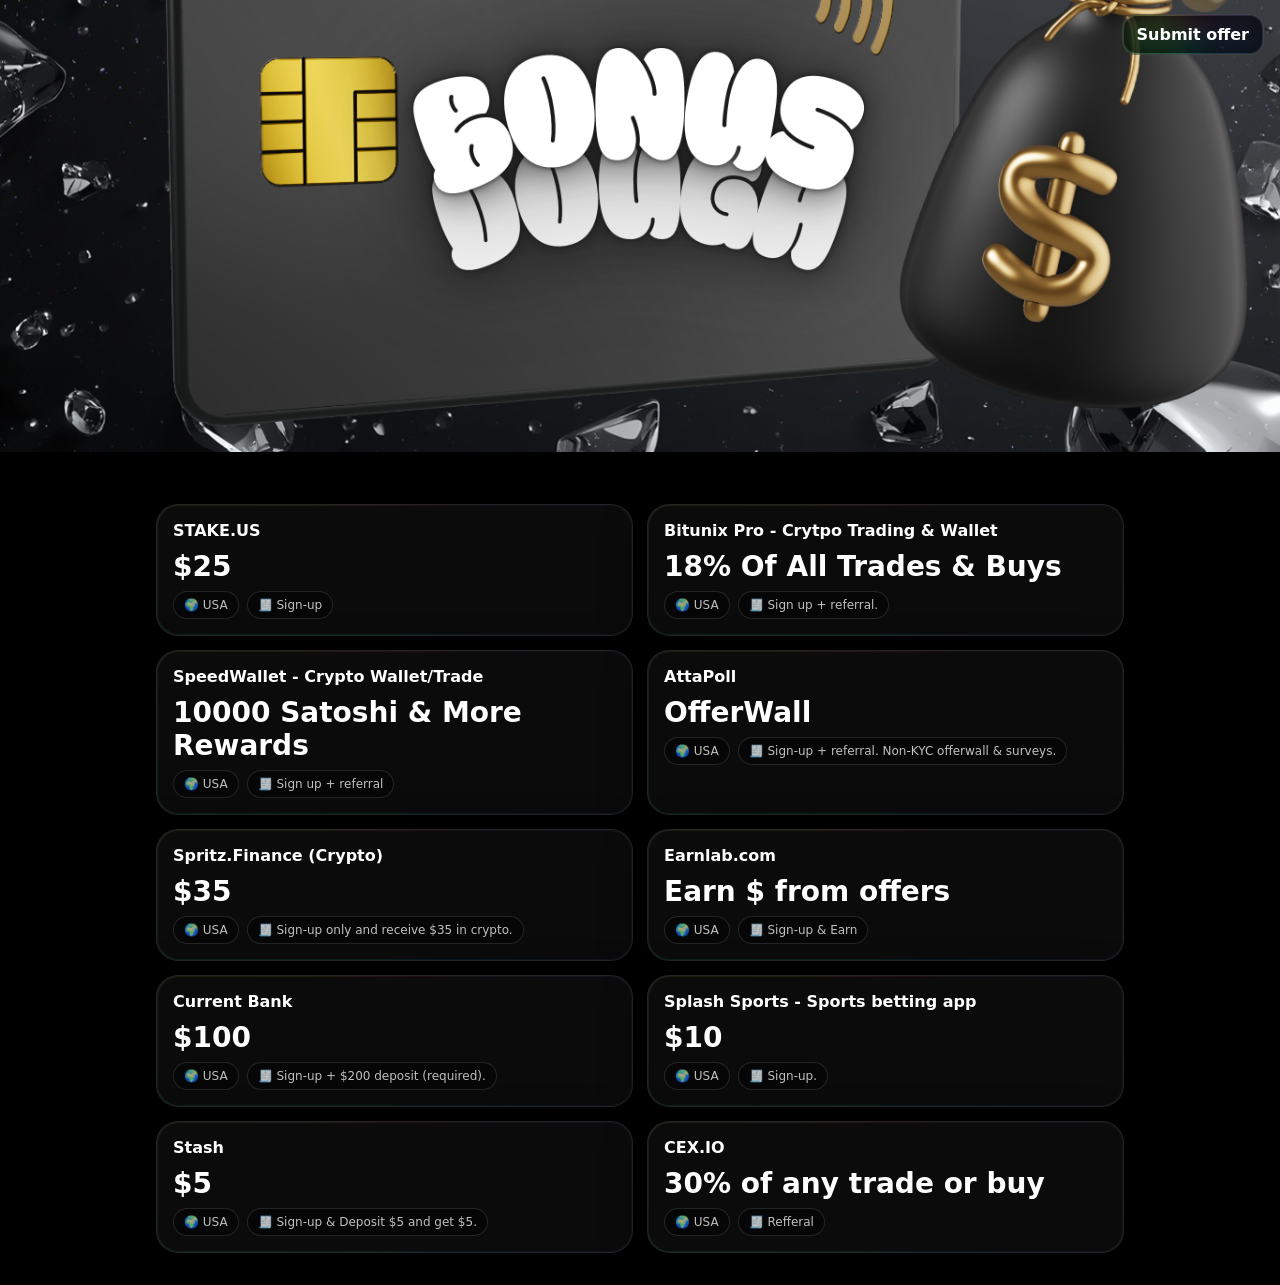
<file: index.html>
<!doctype html>
<html lang="en">
<head>
  <meta charset="UTF-8" />
  <meta name="viewport" content="width=device-width, initial-scale=1" />
  <title>Bonus Dough</title>

  <!-- cache-bust -->
  <link rel="stylesheet" href="style.css?v=10">
</head>
<body>

  <!-- HERO -->
  <section class="hero">
    <img class="heroImg" src="plush (2).png" alt="Bonus Dough banner">

    <!-- Overlay header: button only -->
    <header class="topbar">
      <a
        class="btn holo"
        href="https://forms.gle/v1kaimp985qFPA719"
        target="_blank"
        rel="noreferrer"
      ><span>Submit offer</span></a>
    </header>

    <div class="heroFade"></div>
  </section>

  <!-- OFFERS -->
  <main class="wrap">
    <section class="grid" id="grid"></section>
  </main>

  <!-- cache-bust -->
 <script src="script.js"></script>
</body>
</html>
</file>
<file: style.css>
:root{
  --bg:#000;
  --card:#0b0b0b;
  --text:#fff;

  --holo: conic-gradient(
    #ff3cac,
    #784ba0,
    #2b86c5,
    #00f5ff,
    #00ff85,
    #ffd86f,
    #ff3cac
  );
}

*{
  box-sizing:border-box;
}

body{
  margin:0;
  font-family: system-ui, -apple-system, Segoe UI, Roboto, Arial;
  background:var(--bg);
  color:var(--text);
}

/* =========================
   HERO / BANNER
   ========================= */
.hero{
  position:relative;
  width:100%;
  height:52vh;
  min-height:320px;
  max-height:520px;
  overflow:hidden;
  background:#000;
}

.heroImg{
  width:100%;
  height:100%;
  object-fit:cover;
  object-position:center;
  display:block;
}

/* =========================
   TOP BUTTON OVERLAY
   ========================= */
.topbar{
  position:absolute;
  top:0;
  left:0;
  right:0;
  padding:14px 16px;
  display:flex;
  justify-content:flex-end;
}

.btn{
  padding:10px 14px;
  border-radius:14px;
  border:1px solid rgba(255,255,255,.18);
  background:rgba(0,0,0,.55);
  color:#fff;
  font-weight:800;
  text-decoration:none;
}

.btn.holo{
  position:relative;
  overflow:hidden;
}
.btn.holo::before{
  content:"";
  position:absolute;
  inset:-2px;
  background:var(--holo);
  opacity:.45;
  filter:blur(12px);
}
.btn.holo::after{
  content:"";
  position:absolute;
  inset:1px;
  background:rgba(0,0,0,.6);
  border-radius:13px;
}
.btn.holo span{
  position:relative;
  z-index:1;
}

/* =========================
   SPACE BETWEEN BANNER + LIST
   ========================= */
.wrap{
  max-width:1000px;
  margin:0 auto;
  padding:36px 16px 32px; /* THIS CREATES THE GAP */
}

/* =========================
   GRID
   ========================= */
.grid{
  display:grid;
  grid-template-columns:1fr;
  gap:14px;
}

@media(min-width:760px){
  .grid{
    grid-template-columns:repeat(2,1fr);
  }
}

/* =========================
   CARD (CLICKABLE)
   ========================= */
.card{
  position:relative;
  display:block;               /* important: card is an <a> */
  background:var(--card);
  border-radius:22px;
  overflow:hidden;
  border:1px solid rgba(255,255,255,.10);
  box-shadow:0 12px 40px rgba(0,0,0,.6);

  text-decoration:none;        /* remove link look */
  color:inherit;               /* no blue */
  cursor:pointer;
}

.card::before{
  content:"";
  position:absolute;
  inset:-2px;
  background:var(--holo);
  opacity:.18;
  filter:blur(18px);
}

.card::after{
  content:"";
  position:absolute;
  inset:1px;
  background:var(--card);
  border-radius:21px;
}

.cardInner{
  position:relative;
  z-index:1;
  padding:16px;
}

.name{
  font-weight:800;
}

.payout{
  font-size:28px;
  font-weight:900;
  margin:10px 0 8px;
}

.pills{
  display:flex;
  gap:8px;
  flex-wrap:wrap;
}

.pill{
  font-size:12px;
  padding:6px 10px;
  border-radius:999px;
  border:1px solid rgba(255,255,255,.12);
  color:rgba(255,255,255,.75);
  background:rgba(0,0,0,.4);
}
</file>
